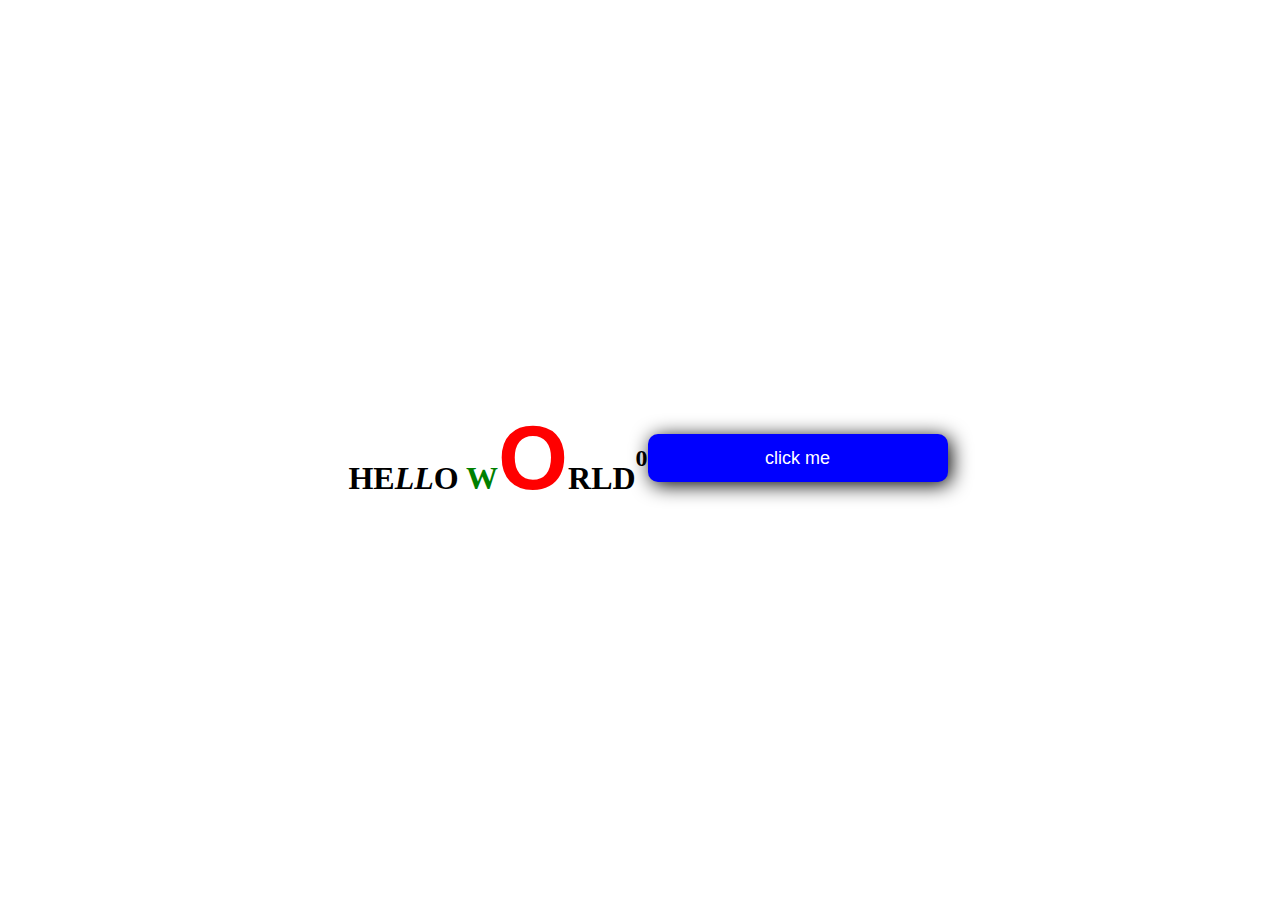
<file: index.html>
<!DOCTYPE html>
<html lang="en">

<head>
    <meta charset="UTF-8">
    <meta name="viewport" content="width=device-width, initial-scale=1.0">
    <title>awesome magic site</title>
    <link href="styles.css" rel="stylesheet" />
    <script async src="script.js"></script>
</head>

<body>
    <div id='hh'>
        <h1>He<i>ll</i>o <span>w</span><span id='oo'>o</span>r<strong>l</strong>d</h1>
        <h2 id='counter'>0</h2>
        <button id='button'> click me </button>
    </div>

</body>

</html>
</file>
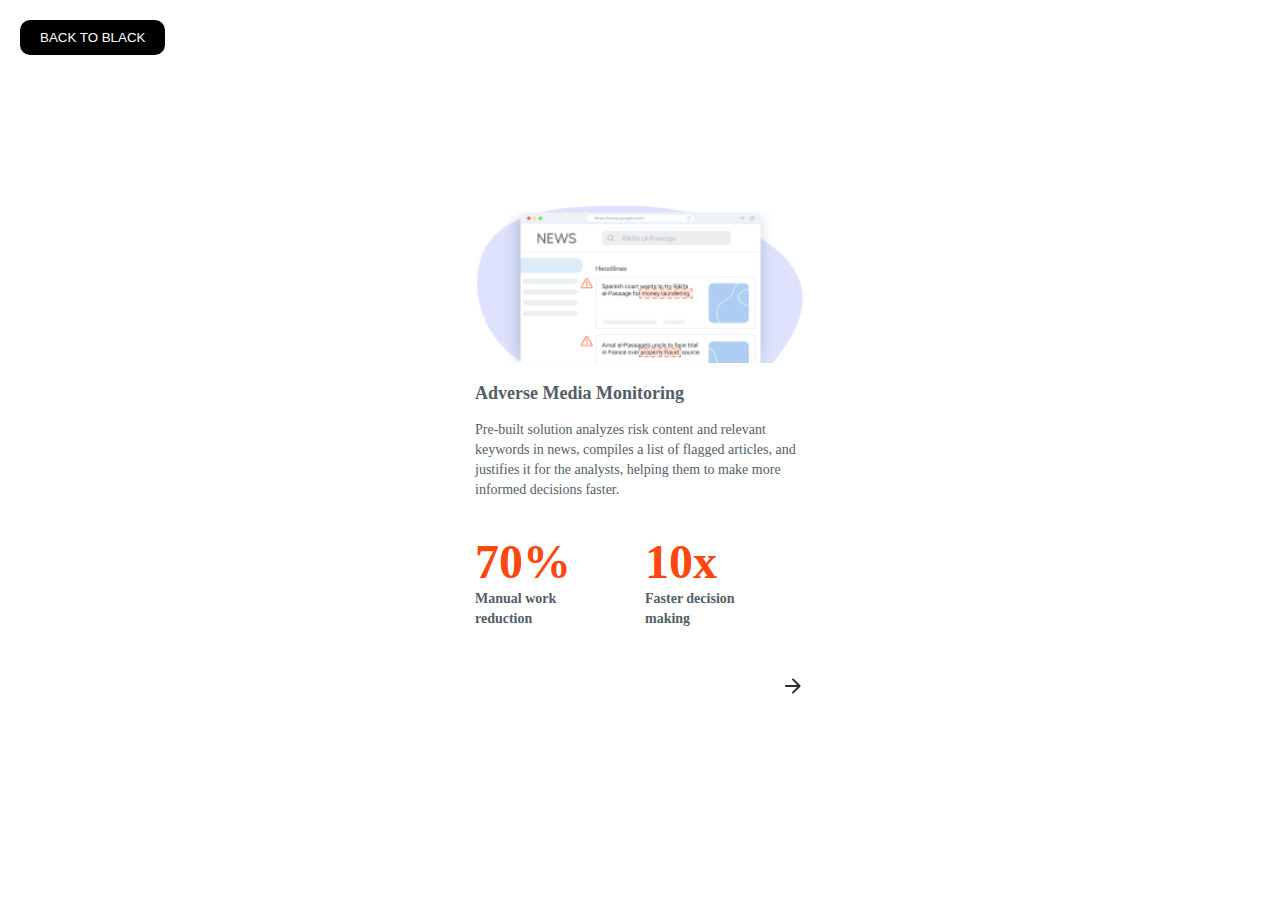
<file: card/index.html>
<!DOCTYPE html>
<html lang="en">

<head>
    <meta charset="UTF-8">
    <meta name="viewport" content="width=device-width>, initial-scale=1.0">
    <link href="./style.css" rel="stylesheet" type="text/css">
    <link href="./fonts/fatima.ttf">
    <title>My awesome card</title>
</head>

<body>
    <button onclick="document.location.href='../index.html'" class='narval'>BACK TO BLACK</button>
    <div class='card'>
        <img class='card-image' src="./images/documentAML.png" alt="document AML" />
        <h1 class='card-header'>Adverse Media Monitoring</h1>
        <p class='card-text'>Pre-built solution analyzes risk content and relevant keywords in news, compiles a list
            of
            flagged articles, and justifies it for the analysts, helping them to make more informed decisions
            faster.
        </p>
        <div class='factoid-container'>
            <div class='factoid-item first-item'>
                <h1 class='factoid-number'>70%</h1>
                <p class='factoid-text'>Manual work reduction</p>
            </div>
            <div class='factoid-item'>
                <h1 class='factoid-number'>10x</h1>
                <p class='factoid-text'>Faster decision making</p>
            </div>
        </div>
        <img class='arrow-icon' src='./images/arrow-icon.svg' alt='arrow-icon' />
    </div>

    </div>
</body>

</html>
</file>
<file: styles.css>
button {
  cursor: wait;
  outline: none;
  width: 300px;
  height: 48px;
  font-size: 18px;
  border-radius: 10px;
  border: none;
  background: blue;
  color: white;
  box-shadow: 3px 3px 20px black;
}

button:hover {
  background: black;
  box-shadow: 30px 30px 100px red;
  transition: box-shadow 10s;
}
button:active {
  background: green;
  box-shadow: 80px 39px 250px yellow;
}

h1 {
  text-transform: uppercase;
}
span {
  color: green;
}

#oo {
  font-size: 90px;
  color: red;
  font-family: 'helvetica';
}

div#hh {
  display: flex;
  flex-direction: column;
  align-items: center;
  justify-content: center;
  width: 100vw;
  height: 100vh;
  @media (min-width: 500px) {
    flex-direction: row;
  }
}
</file>
<file: card/style.css>
body {
    width: 100vw;
    height: 100vh;
    margin: 0;
    padding: 0;
    display: flex;
    justify-content: center;
    align-items: center;
    font-family: "Fatima";
}
.narval {
    cursor: pointer;
    position: absolute;
    top: 20px;
    left: 20px;
    padding: 10px 20px;
    border-radius: 10px;
    border: none;
    outline: none;
    background: black;
    color: white;
}

.narval:hover {
    border: 2px solid black;
    background: white;
    color: black;  
}

.card {
    position: relative;
    width: 330px;
    height: 496px;
    border-radius: 4px;
    padding: 25px;
    transition: all 0.2s linear;
}

.card:hover {
    transition: all 0.2s linear;
    box-shadow: 0px 6px 24px rgba(0, 0, 0, 0.3);
    transform: scale(1.06);
}


.card-image {
    width: 100%;
    height: auto;
}

.card-header {
    font-weight: bold;
    font-size: 18px;
    line-height: 26px;
    color: #535E68;
}

.card-text {
    font-weight: normal;
    font-size: 14px;
    line-height: 20px;
    color: #535E68;
}

.factoid-container {
    display: flex;
}

.factoid-item {
    width: 110px;
}

.first-item {
    margin-right: 60px;
}

.factoid-number {
   font-weight: bold;
    font-size: 48px;
    margin-top: 20px;
    margin-bottom: 0px;
    color: #FC4710;
}

.factoid-text {
    font-weight: bold;
    font-size: 14px;
    line-height: 20px;
    color: #535E68;
    margin-top: 0px;
}

.arrow-icon {
    position: absolute;
    right: 25px;
    bottom: 25px;
}
</file>
